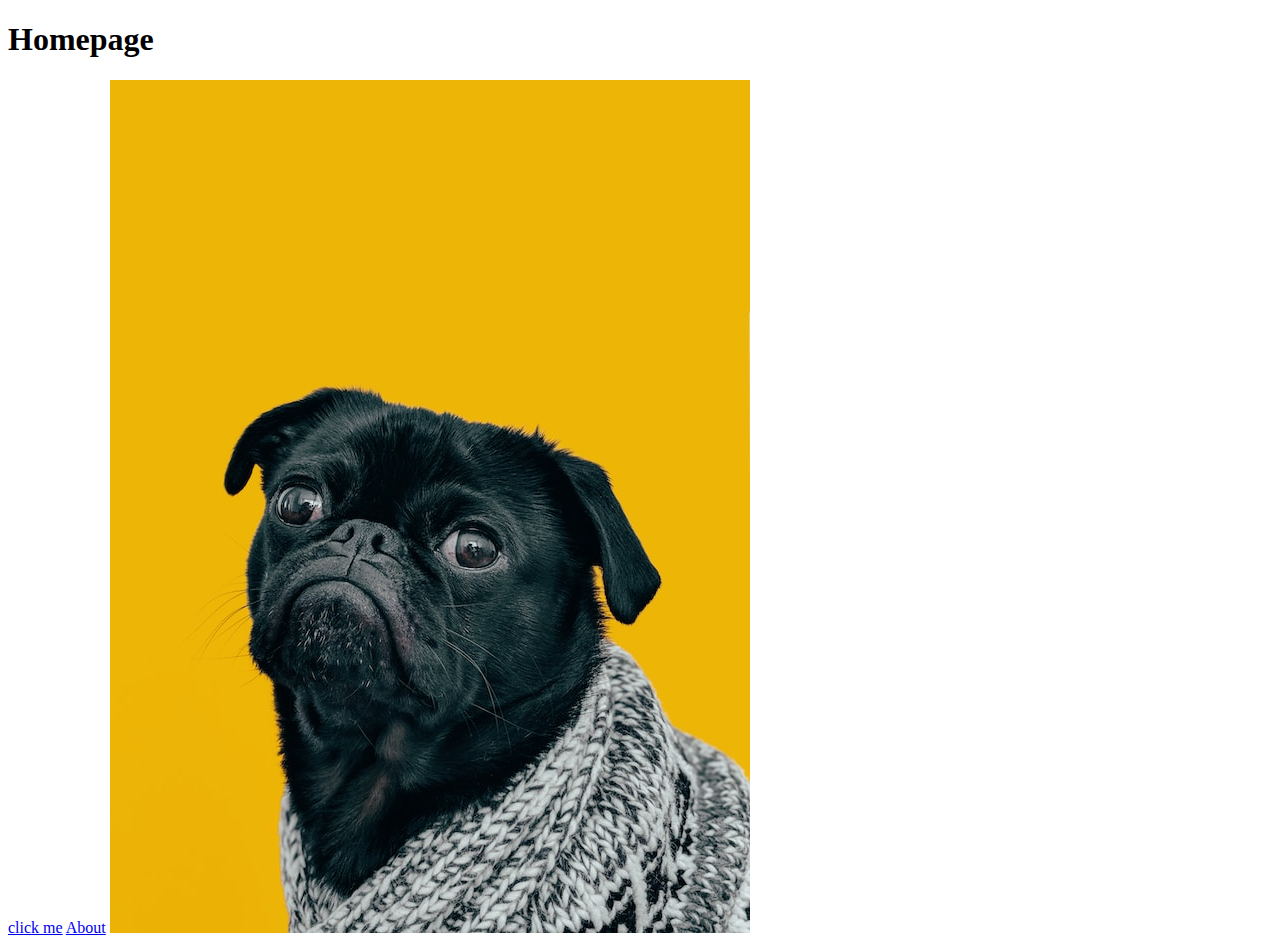
<file: odin-links-and-images/index.html>
<!DOCTYPE html>
<html lang="en">
  <head>
    <meta charset="UTF-8" />
    <meta name="viewport" content="width=device-width, initial-scale=1.0" />
    <title>Odin Links and Images</title>
  </head>
  <body>
    <h1>Homepage</h1>
    <a
      href="https://www.theodinproject.com/about"
      target="_blank"
      rel="noopener noreferrer"
      >click me</a
    >
    <a href="./pages/about.html">About</a>
    <img src="./images/dog.jpg" alt="dog" />
  </body>
</html>
</file>
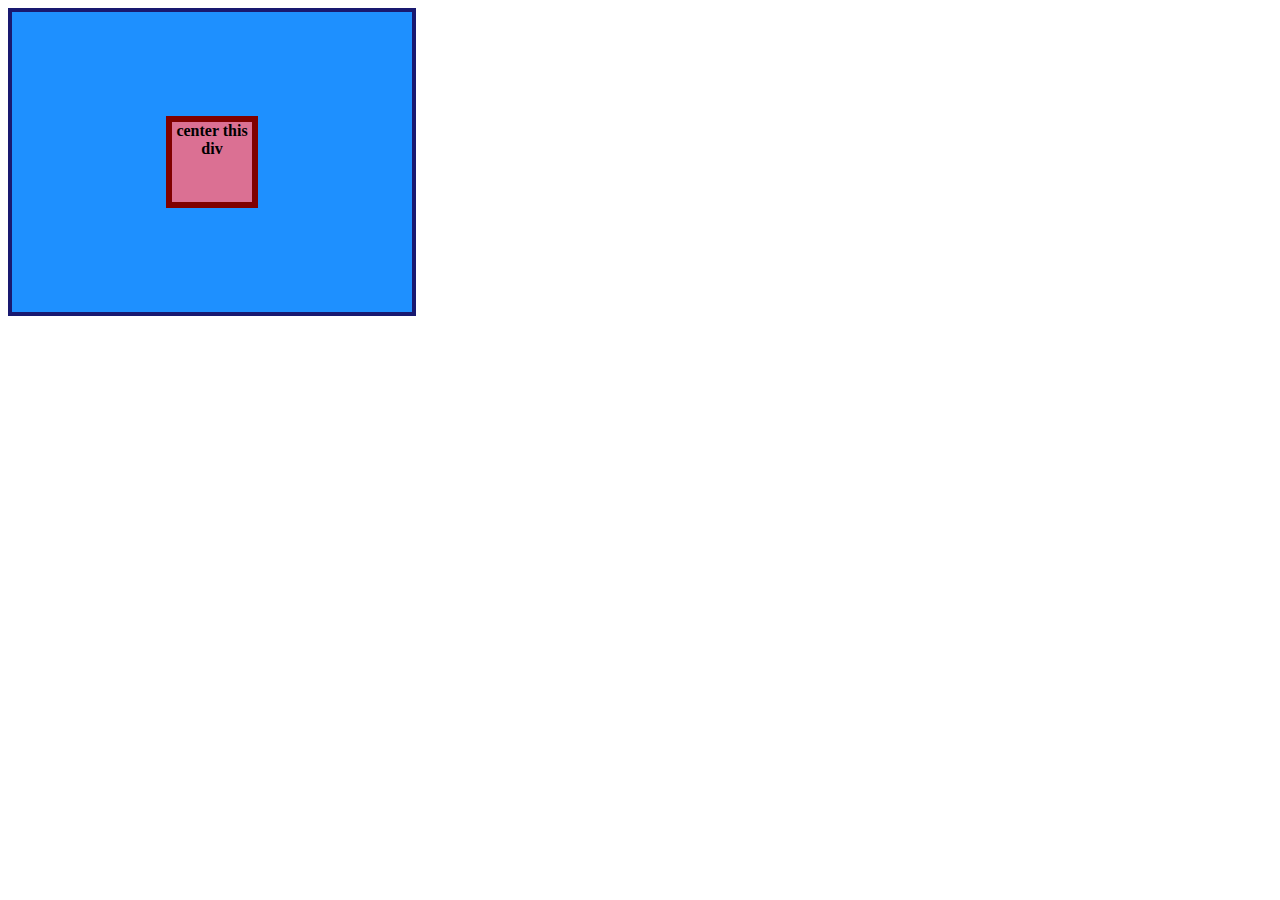
<file: css-flexbox/01-flex-center/index.html>
<!DOCTYPE html>
<html lang="en">
  <head>
    <meta charset="UTF-8" />
    <meta http-equiv="X-UA-Compatible" content="IE=edge" />
    <meta name="viewport" content="width=device-width, initial-scale=1.0" />
    <title>CENTER THIS DIV</title>
    <link rel="stylesheet" href="style.css" />
  </head>
  <body>
    <div class="container">
      <div class="box">center this div</div>
    </div>
  </body>
</html>
</file>
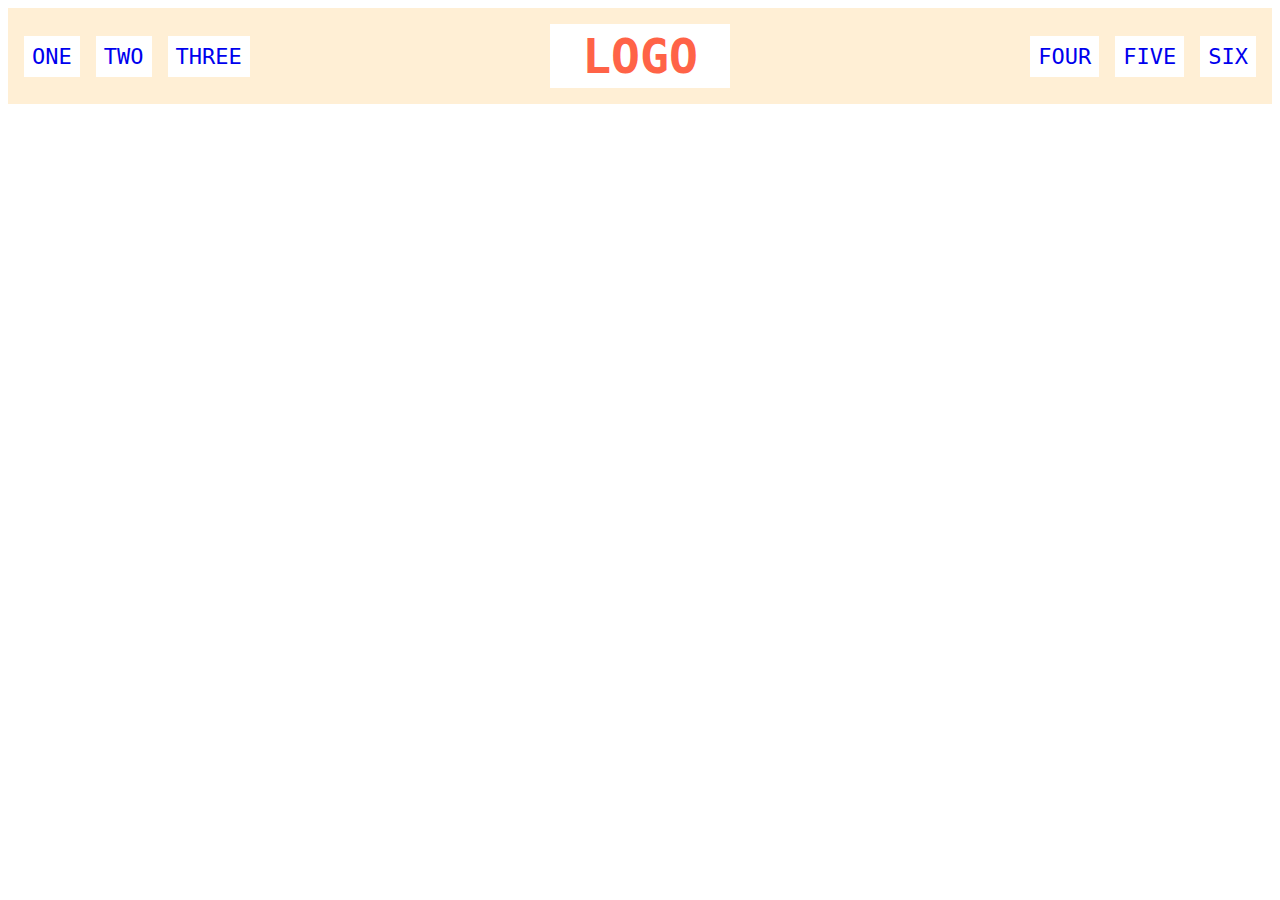
<file: css-flexbox/02-flex-header/index.html>
<!DOCTYPE html>
<html lang="en">
  <head>
    <meta charset="UTF-8" />
    <meta http-equiv="X-UA-Compatible" content="IE=edge" />
    <meta name="viewport" content="width=device-width, initial-scale=1.0" />
    <title>Flex Header</title>
    <link rel="stylesheet" href="style.css" />
  </head>
  <body>
    <div class="header">
      <div class="left-links">
        <ul>
          <li><a href="#">ONE</a></li>
          <li><a href="#">TWO</a></li>
          <li><a href="#">THREE</a></li>
        </ul>
      </div>
      <div class="logo">LOGO</div>
      <div class="right-links">
        <ul>
          <li><a href="#">FOUR</a></li>
          <li><a href="#">FIVE</a></li>
          <li><a href="#">SIX</a></li>
        </ul>
      </div>
    </div>
  </body>
</html>
</file>
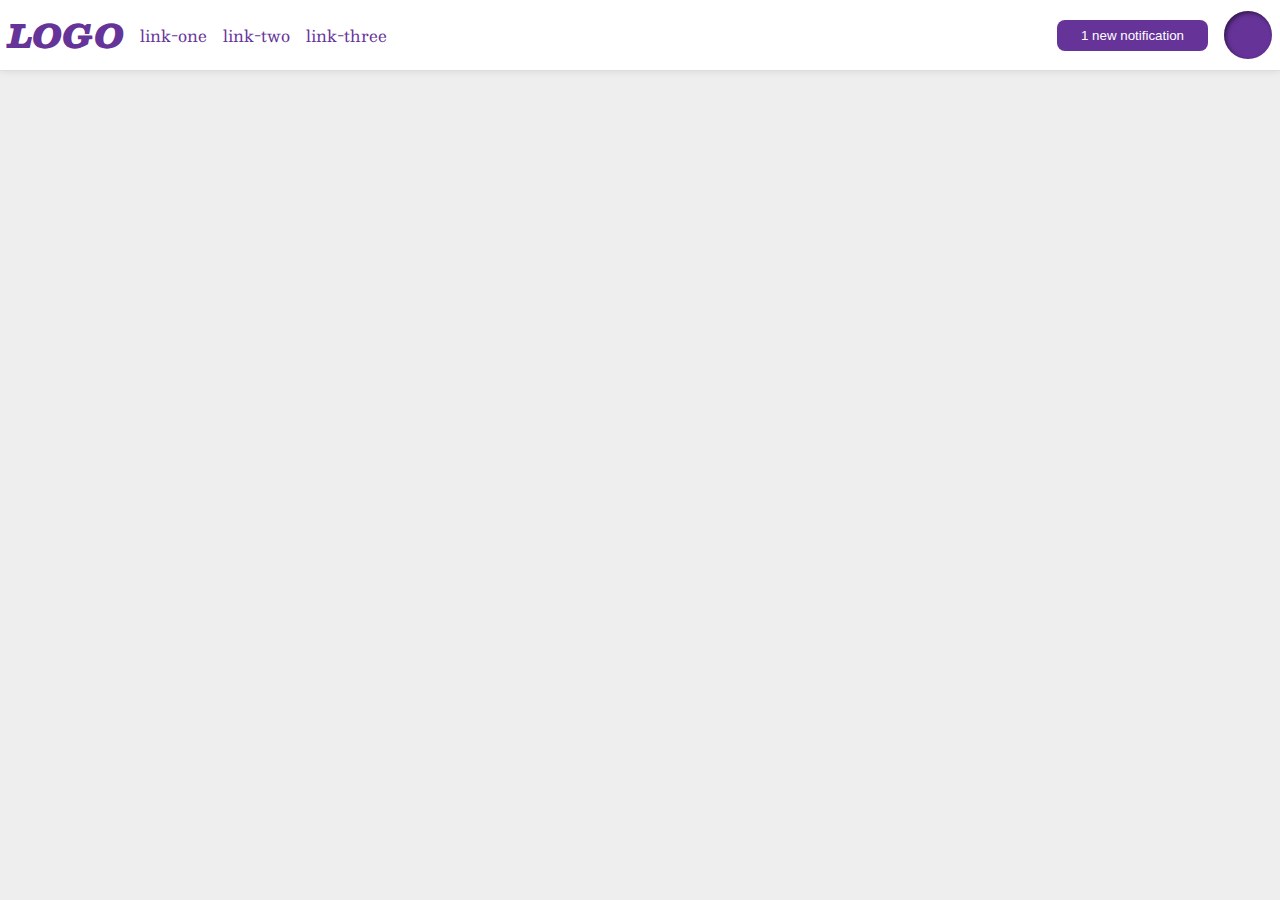
<file: css-flexbox/03-flex-header-2/index.html>
<!DOCTYPE html>
<html lang="en">
  <head>
    <meta charset="UTF-8" />
    <meta http-equiv="X-UA-Compatible" content="IE=edge" />
    <meta name="viewport" content="width=device-width, initial-scale=1.0" />
    <title>Flex Header 2</title>
    <link rel="stylesheet" href="style.css" />
  </head>
  <body>
    <div class="header">
      <div class="left">
        <div class="logo">LOGO</div>
        <ul class="links">
          <li><a href="google.com">link-one</a></li>
          <li><a href="google.com">link-two</a></li>
          <li><a href="google.com">link-three</a></li>
        </ul>
      </div>
      <div class="right">
        <button class="notifications">1 new notification</button>
        <div class="profile-image"></div>
      </div>
    </div>
  </body>
</html>
</file>
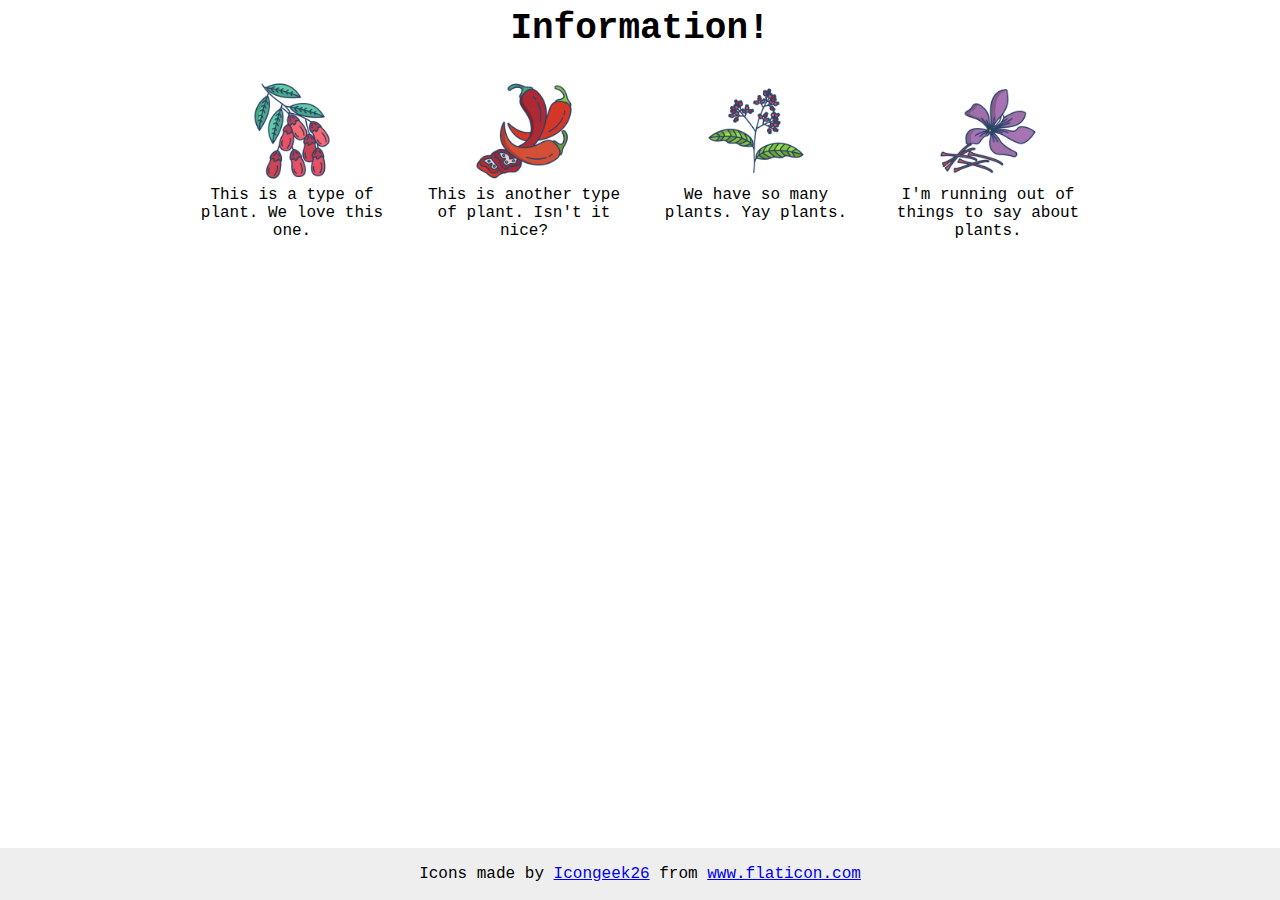
<file: css-flexbox/04-flex-information/index.html>
<!DOCTYPE html>
<html lang="en">
  <head>
    <meta charset="UTF-8" />
    <meta http-equiv="X-UA-Compatible" content="IE=edge" />
    <meta name="viewport" content="width=device-width, initial-scale=1.0" />
    <title>Information</title>
    <link rel="stylesheet" href="style.css" />
  </head>
  <body>
    <div class="title">Information!</div>

    <div class="container">
      <div class="info">
        <img src="./images/barberry.png" alt="barberry" />
        <div class="text">This is a type of plant. We love this one.</div>
      </div>

      <div class="info">
        <img src="./images/chilli.png" alt="chili" />
        <div class="text">This is another type of plant. Isn't it nice?</div>
      </div>

      <div class="info">
        <img src="./images/pepper.png" alt="pepper" />
        <div class="text">We have so many plants. Yay plants.</div>
      </div>

      <div class="info">
        <img src="./images/saffron.png" alt="saffron" />
        <div class="text">I'm running out of things to say about plants.</div>
      </div>
    </div>

    <!-- disregard this section, it's here to give attribution to the creator of these icons -->
    <div class="footer">
      <div>
        Icons made by
        <a href="https://www.flaticon.com/authors/icongeek26" title="Icongeek26"
          >Icongeek26</a
        >
        from
        <a href="https://www.flaticon.com/" title="Flaticon"
          >www.flaticon.com</a
        >
      </div>
    </div>
  </body>
</html>
</file>
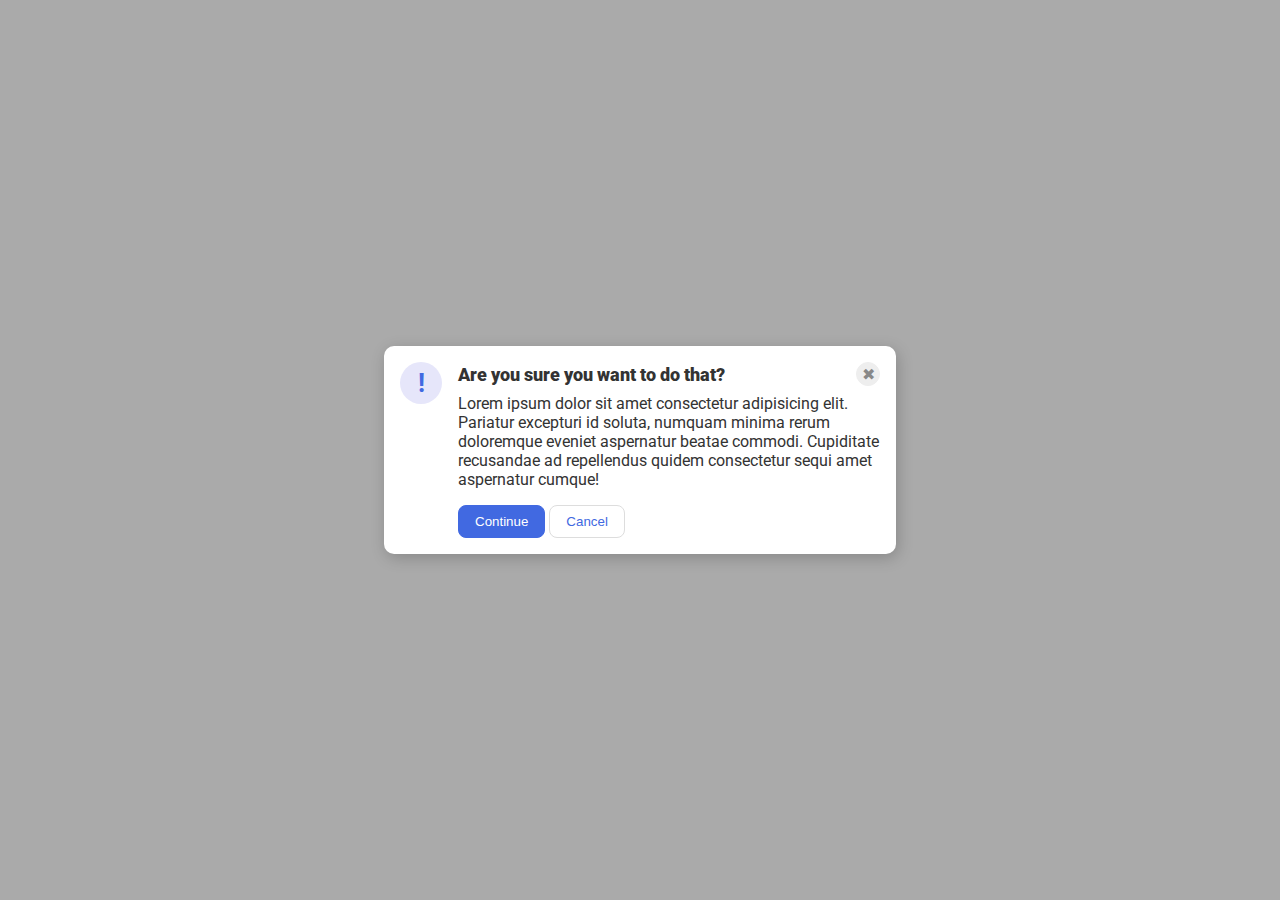
<file: css-flexbox/05-flex-modal/index.html>
<!DOCTYPE html>
<html lang="en">
  <head>
    <meta charset="UTF-8" />
    <meta http-equiv="X-UA-Compatible" content="IE=edge" />
    <meta name="viewport" content="width=device-width, initial-scale=1.0" />
    <link rel="stylesheet" href="style.css" />
    <title>Modal</title>
  </head>
  <body>
    <div class="modal">
      <div class="icon">!</div>
      <div class="container">
        <div class="header">
          Are you sure you want to do that?
          <button class="close-button">✖</button>
        </div>
        <div class="text">
          Lorem ipsum dolor sit amet consectetur adipisicing elit. Pariatur
          excepturi id soluta, numquam minima rerum doloremque eveniet
          aspernatur beatae commodi. Cupiditate recusandae ad repellendus quidem
          consectetur sequi amet aspernatur cumque!
        </div>
        <button class="continue">Continue</button>
        <button class="cancel">Cancel</button>
      </div>
    </div>
  </body>
</html>
</file>
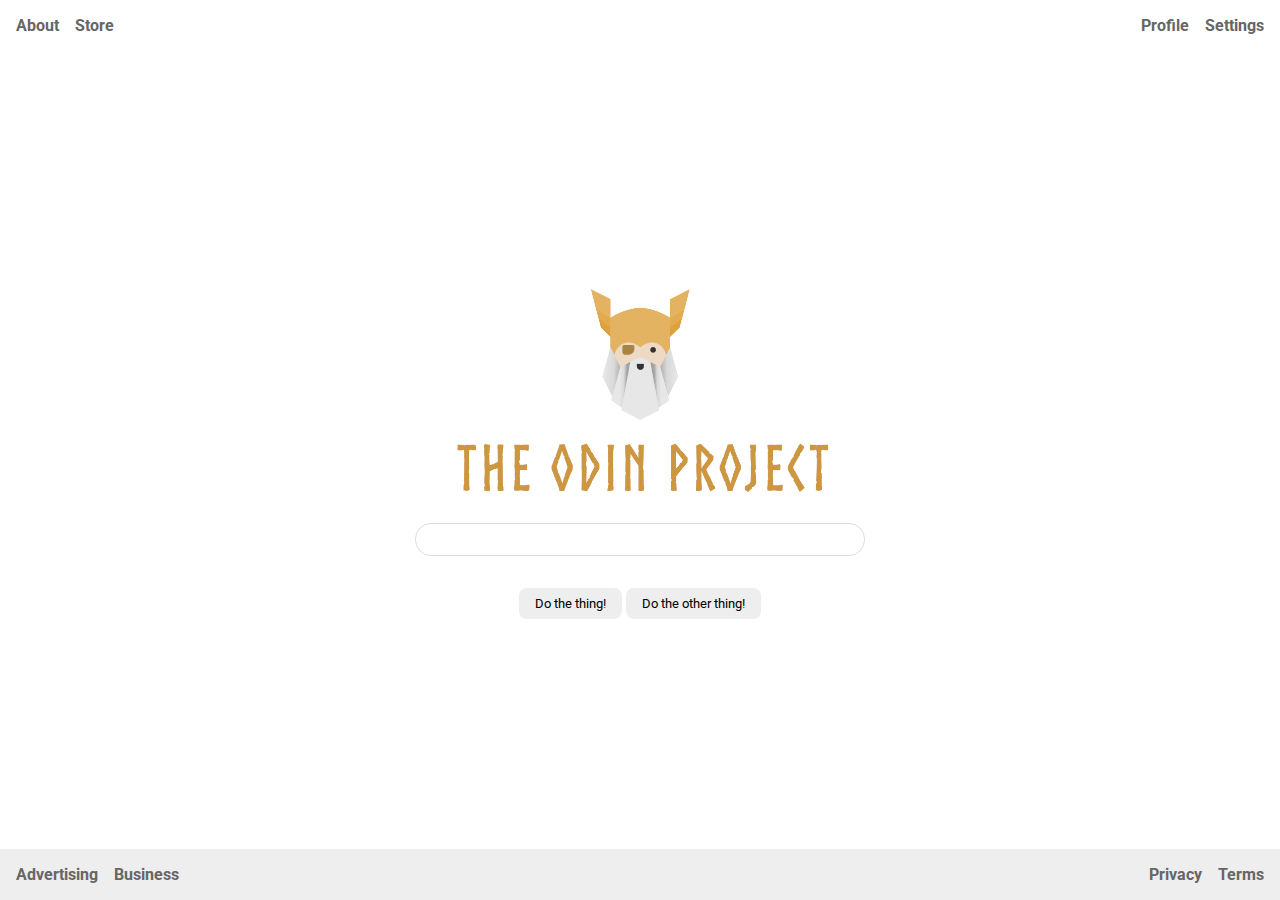
<file: css-flexbox/06-flex-layout/index.html>
<!DOCTYPE html>
<html lang="en">
  <head>
    <meta charset="UTF-8" />
    <meta name="viewport" content="width=device-width, initial-scale=1.0" />
    <title>LAYOUT</title>
    <link rel="stylesheet" href="style.css" />
  </head>
  <body>
    <div class="header">
      <ul class="left-links">
        <li><a href="#">About</a></li>
        <li><a href="#">Store</a></li>
      </ul>
      <ul class="right-links">
        <li><a href="#">Profile</a></li>
        <li><a href="#">Settings</a></li>
      </ul>
    </div>
    <div class="content">
      <img
        src="./logo.png"
        alt="Project logo. Represents odin with the project name."
      />
      <div class="input">
        <input type="text" />
      </div>
      <div class="buttons">
        <button>Do the thing!</button>
        <button>Do the other thing!</button>
      </div>
    </div>
    <div class="footer">
      <ul class="left-links">
        <li><a href="#">Advertising</a></li>
        <li><a href="#">Business</a></li>
      </ul>
      <ul class="right-links">
        <li><a href="#">Privacy</a></li>
        <li><a href="#">Terms</a></li>
      </ul>
    </div>
  </body>
</html>
</file>
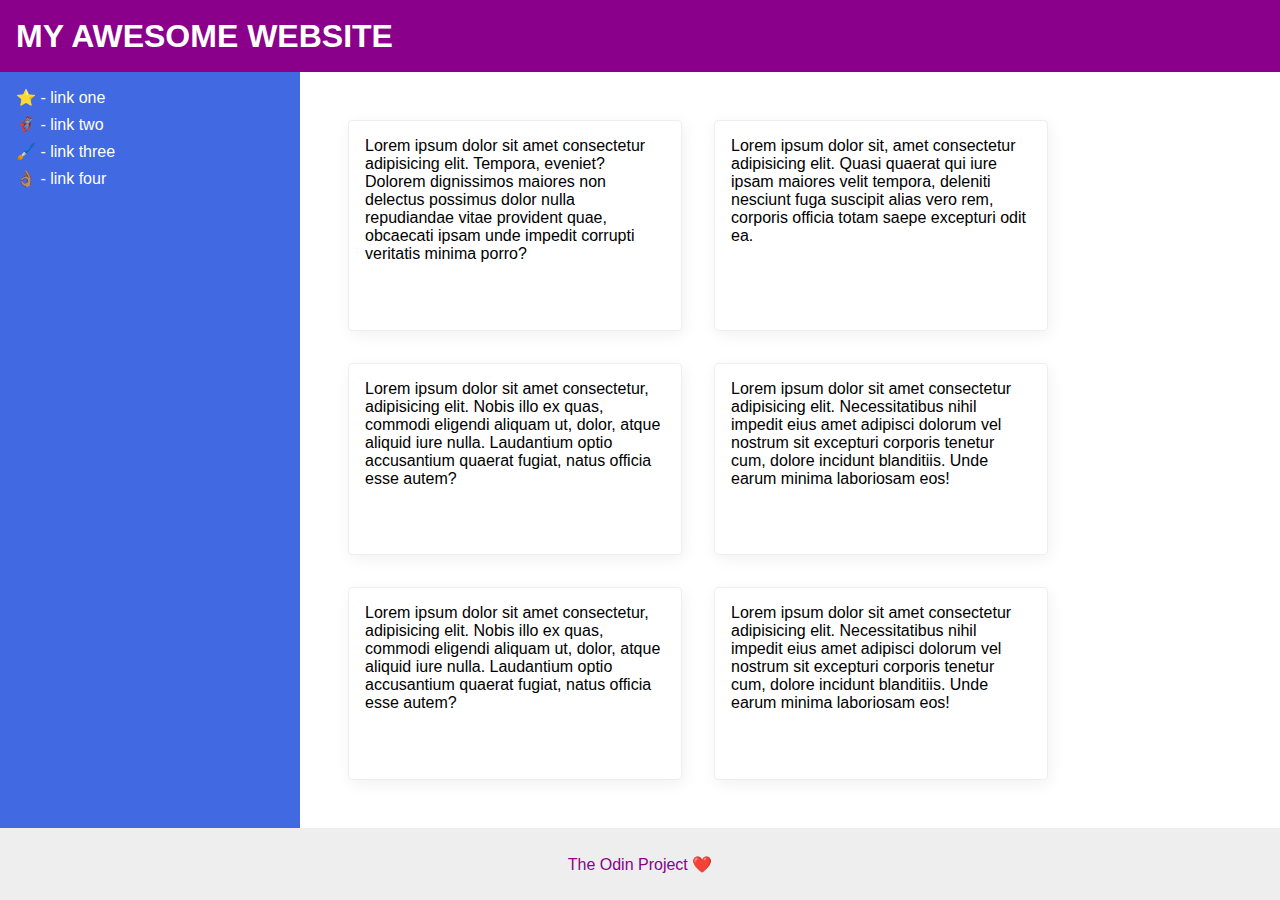
<file: css-flexbox/07-flex-layout-2/index.html>
<!DOCTYPE html>
<html lang="en">
  <head>
    <meta charset="UTF-8" />
    <meta name="viewport" content="width=device-width, initial-scale=1.0" />
    <title>The Holy Grail</title>
    <link rel="stylesheet" href="style.css" />
  </head>
  <body>
    <div class="header">MY AWESOME WEBSITE</div>

    <div class="body">
      <div class="sidebar">
        <ul>
          <li><a href="#">⭐ - link one</a></li>
          <li><a href="#">🦸🏽‍♂️ - link two</a></li>
          <li><a href="#">🖌️ - link three</a></li>
          <li><a href="#">👌🏽 - link four</a></li>
        </ul>
      </div>

      <div class="container">
        <div class="card">
          Lorem ipsum dolor sit amet consectetur adipisicing elit. Tempora,
          eveniet? Dolorem dignissimos maiores non delectus possimus dolor nulla
          repudiandae vitae provident quae, obcaecati ipsam unde impedit
          corrupti veritatis minima porro?
        </div>
        <div class="card">
          Lorem ipsum dolor sit, amet consectetur adipisicing elit. Quasi
          quaerat qui iure ipsam maiores velit tempora, deleniti nesciunt fuga
          suscipit alias vero rem, corporis officia totam saepe excepturi odit
          ea.
        </div>
        <div class="card">
          Lorem ipsum dolor sit amet consectetur, adipisicing elit. Nobis illo
          ex quas, commodi eligendi aliquam ut, dolor, atque aliquid iure nulla.
          Laudantium optio accusantium quaerat fugiat, natus officia esse autem?
        </div>
        <div class="card">
          Lorem ipsum dolor sit amet consectetur adipisicing elit.
          Necessitatibus nihil impedit eius amet adipisci dolorum vel nostrum
          sit excepturi corporis tenetur cum, dolore incidunt blanditiis. Unde
          earum minima laboriosam eos!
        </div>
        <div class="card">
          Lorem ipsum dolor sit amet consectetur, adipisicing elit. Nobis illo
          ex quas, commodi eligendi aliquam ut, dolor, atque aliquid iure nulla.
          Laudantium optio accusantium quaerat fugiat, natus officia esse autem?
        </div>
        <div class="card">
          Lorem ipsum dolor sit amet consectetur adipisicing elit.
          Necessitatibus nihil impedit eius amet adipisci dolorum vel nostrum
          sit excepturi corporis tenetur cum, dolore incidunt blanditiis. Unde
          earum minima laboriosam eos!
        </div>
      </div>
    </div>

    <div class="footer">The Odin Project ❤️</div>
  </body>
</html>
</file>
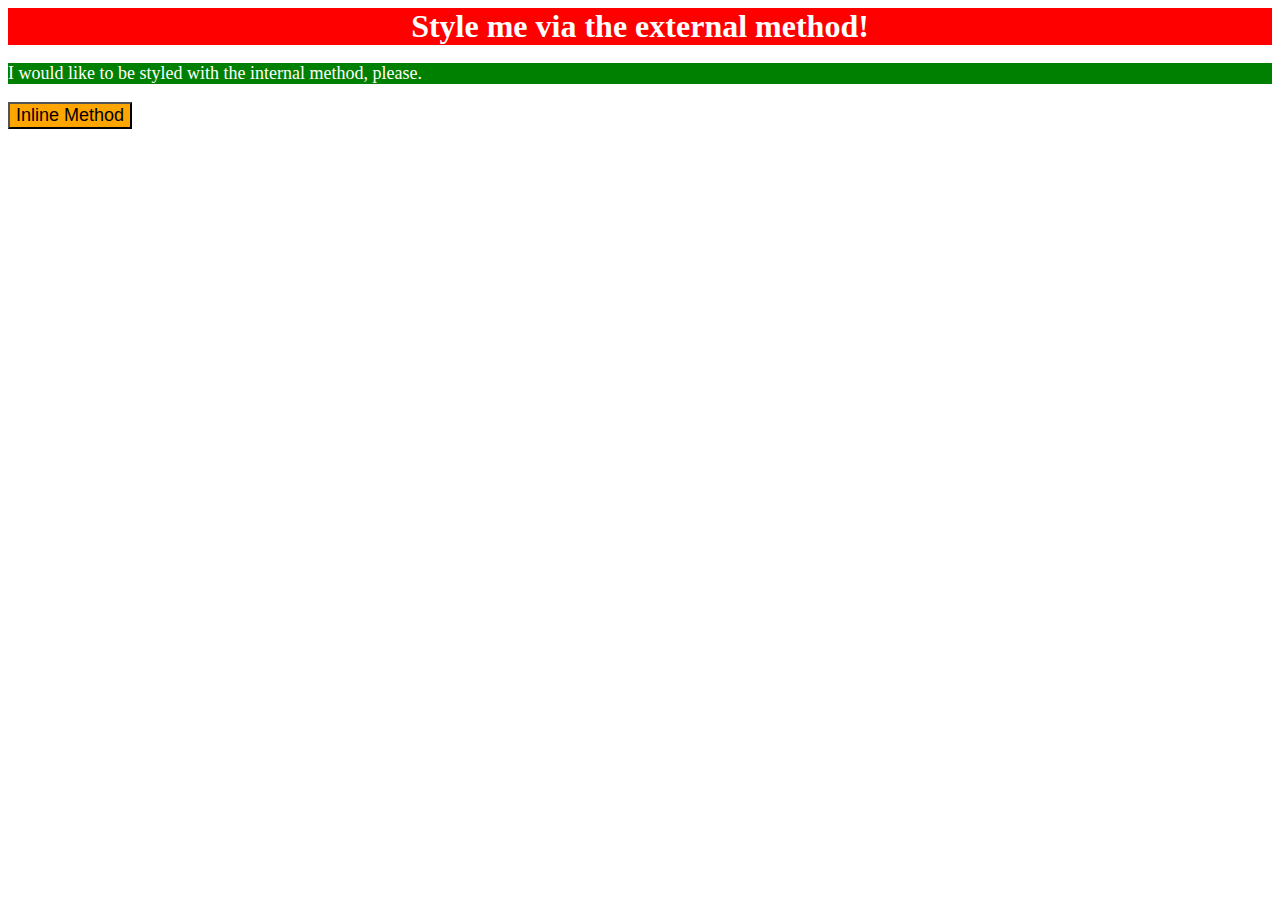
<file: css-foundations/01-css-methods/index.html>
<!DOCTYPE html>
<html lang="en">
  <head>
    <meta charset="UTF-8" />
    <meta http-equiv="X-UA-Compatible" content="IE=edge" />
    <meta name="viewport" content="width=device-width, initial-scale=1.0" />
    <title>Methods for Adding CSS</title>
    <link rel="stylesheet" href="style.css" />
    <style>
      p {
        background-color: green;
        color: white;
        font-size: 18px;
      }
    </style>
  </head>
  <body>
    <div>Style me via the external method!</div>
    <p>I would like to be styled with the internal method, please.</p>
    <button style="background-color: orange; font-size: 18px">
      Inline Method
    </button>
  </body>
</html>
</file>
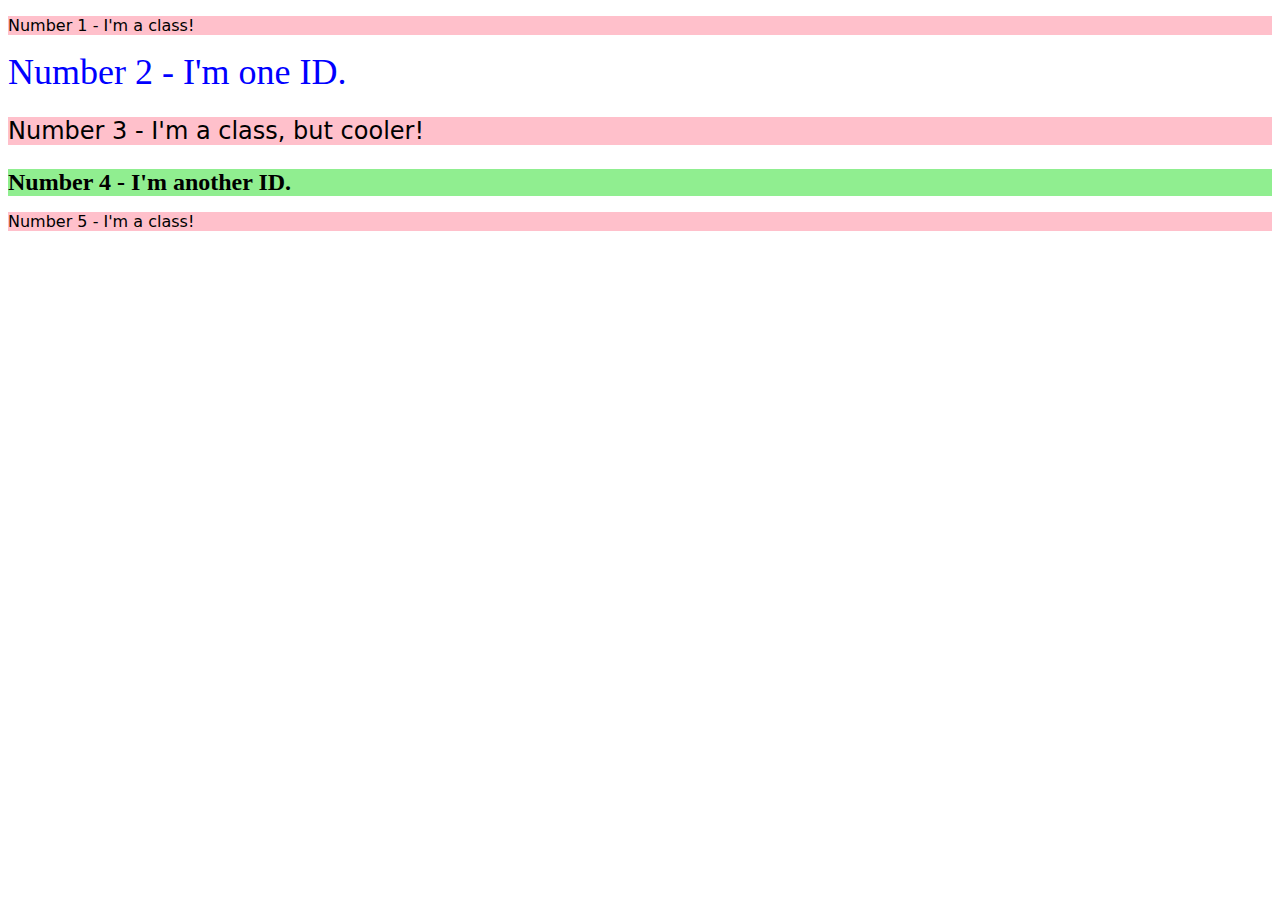
<file: css-foundations/02-class-id-selectors/index.html>
<!DOCTYPE html>
<html lang="en">
  <head>
    <meta charset="UTF-8" />
    <meta http-equiv="X-UA-Compatible" content="IE=edge" />
    <meta name="viewport" content="width=device-width, initial-scale=1.0" />
    <title>Class and ID Selectors</title>
    <link rel="stylesheet" href="style.css" />
  </head>
  <body>
    <p>Number 1 - I'm a class!</p>
    <div class="second">Number 2 - I'm one ID.</div>
    <p id="third">Number 3 - I'm a class, but cooler!</p>
    <div class="fourth">Number 4 - I'm another ID.</div>
    <p>Number 5 - I'm a class!</p>
  </body>
</html>
</file>
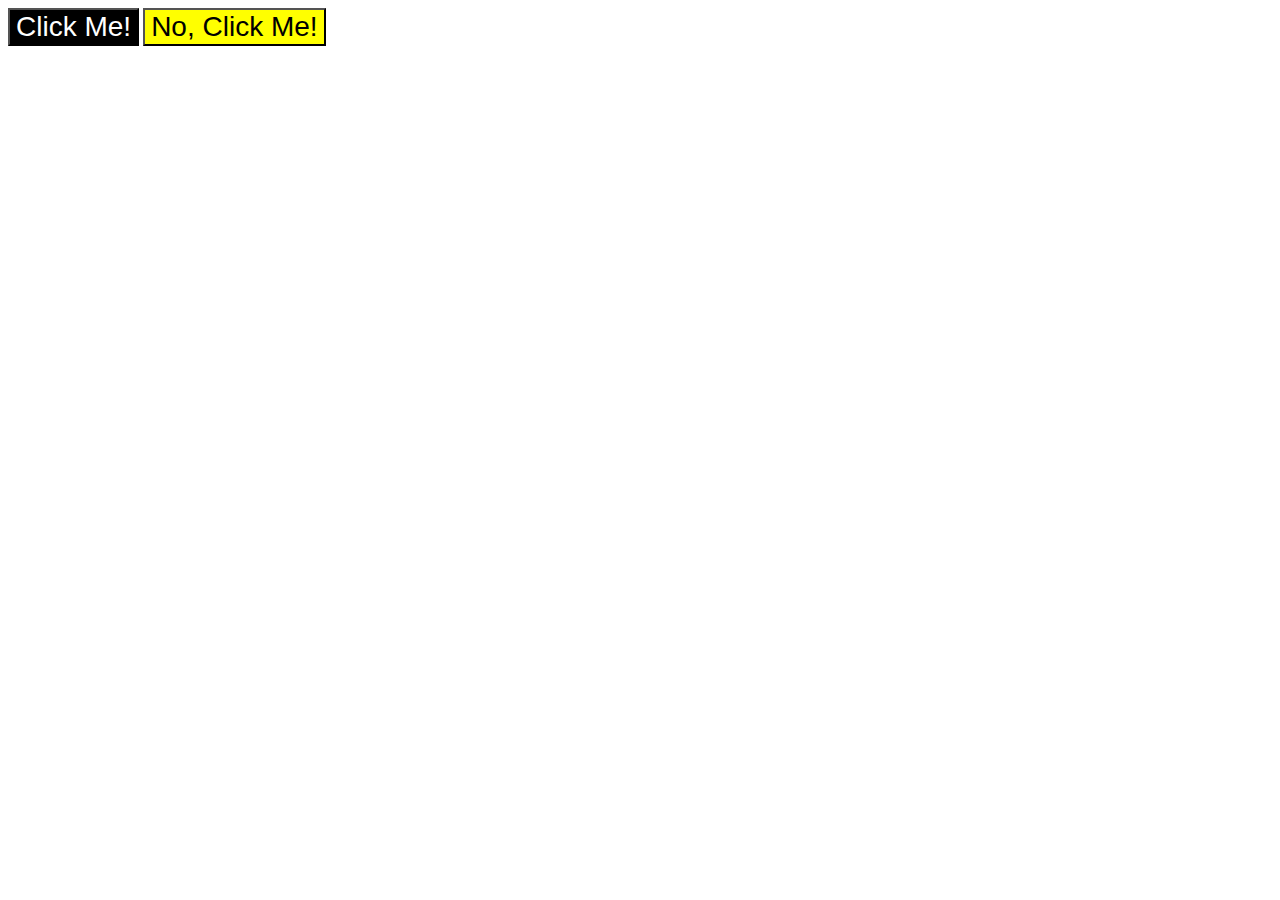
<file: css-foundations/03-grouping-selectors/index.html>
<!DOCTYPE html>
<html lang="en">
  <head>
    <meta charset="UTF-8" />
    <meta http-equiv="X-UA-Compatible" content="IE=edge" />
    <meta name="viewport" content="width=device-width, initial-scale=1.0" />
    <title>Grouping Selectors</title>
    <link rel="stylesheet" href="style.css" />
  </head>
  <body>
    <button class="one">Click Me!</button>
    <button class="two">No, Click Me!</button>
  </body>
</html>
</file>
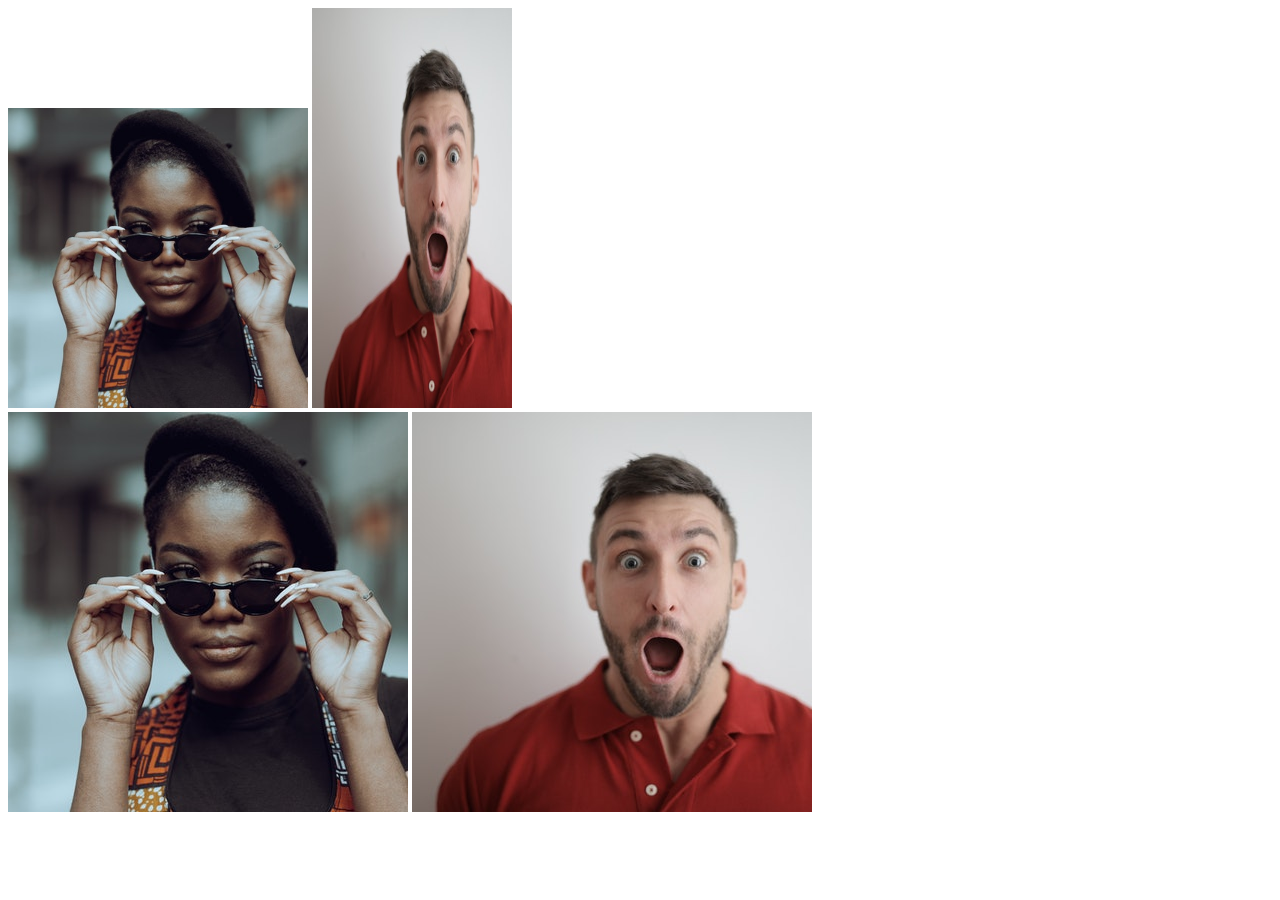
<file: css-foundations/04-chaining-selectors/index.html>
<!DOCTYPE html>
<html lang="en">
  <head>
    <meta charset="UTF-8" />
    <meta http-equiv="X-UA-Compatible" content="IE=edge" />
    <meta name="viewport" content="width=device-width, initial-scale=1.0" />
    <title>Chaining Selectors</title>
    <link rel="stylesheet" href="style.css" />
  </head>
  <body>
    <!-- Check image source path. Review Foundations lesson - Links and Images -->
    <!-- Use the classes BELOW this line -->
    <div>
      <img
        class="avatar proportioned"
        src="./img/pexels-katho-mutodo-8434791.jpg"
        alt="Woman with glasses"
      />
      <img
        class="avatar distorted"
        src="./img/pexels-andrea-piacquadio-3777931.jpg"
        alt="Man with surprised expression"
      />
    </div>
    <!-- Use the classes ABOVE this line -->
    <div>
      <img
        class="original proportioned"
        src="./img/pexels-katho-mutodo-8434791.jpg"
        alt="Woman with glasses"
      />
      <img
        class="original distorted"
        src="./img/pexels-andrea-piacquadio-3777931.jpg"
        alt="Man with surprised expression"
      />
    </div>
  </body>
</html>
</file>
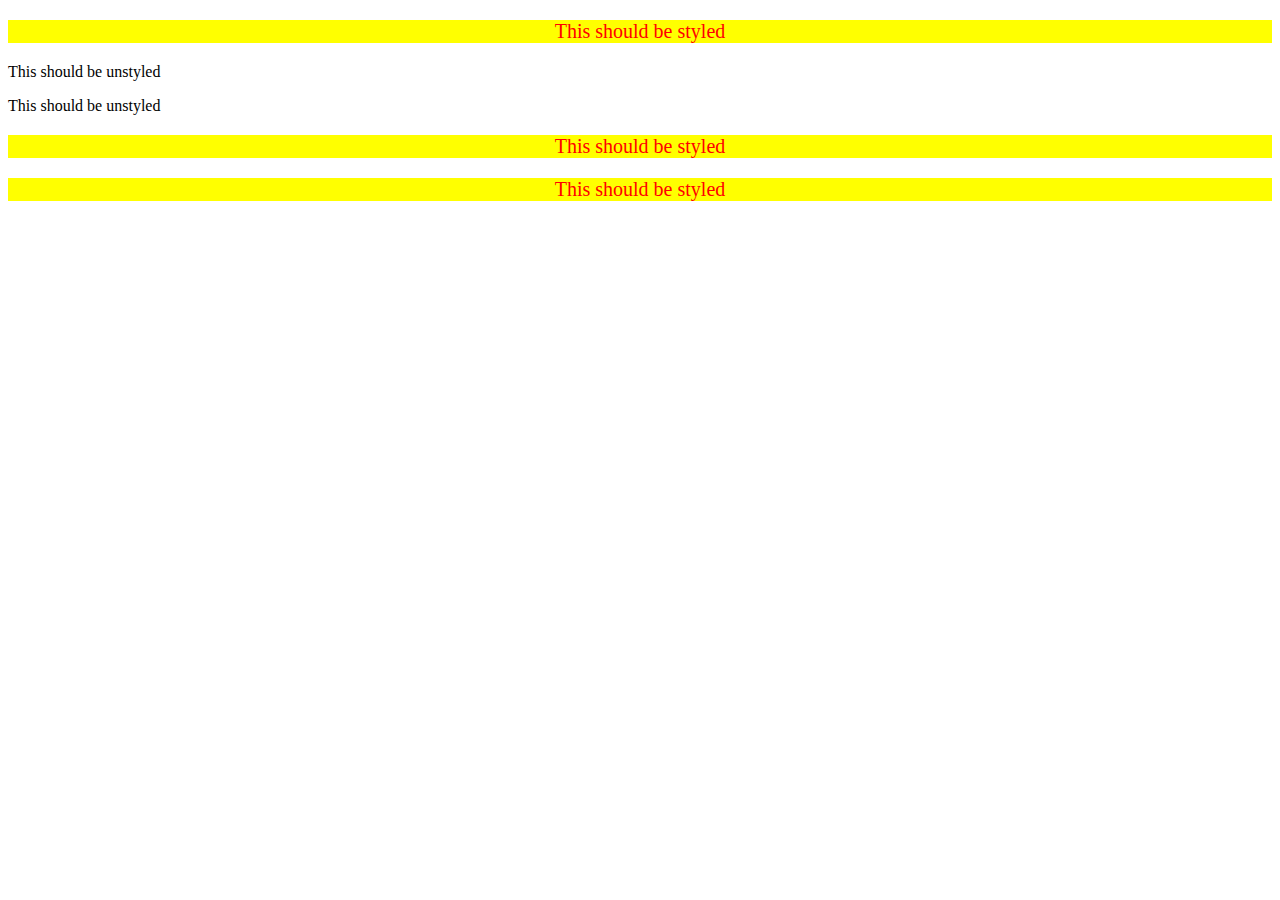
<file: css-foundations/05-descendant-combinator/index.html>
<!DOCTYPE html>
<html lang="en">
  <head>
    <meta charset="UTF-8" />
    <meta name="viewport" content="width=device-width, initial-scale=1.0" />
    <title>Descendant Combinator</title>
    <link rel="stylesheet" href="style.css" />
  </head>
  <body>
    <div class="container">
      <p class="text">This should be styled</p>
    </div>
    <p class="text">This should be unstyled</p>
    <p class="text">This should be unstyled</p>
    <div class="container">
      <p class="text">This should be styled</p>
      <p class="text">This should be styled</p>
    </div>
  </body>
</html>
</file>
<file: css-flexbox/01-flex-center/style.css>
.container {
  background: dodgerblue;
  border: 4px solid midnightblue;
  width: 400px;
  height: 300px;
  display: flex;
  justify-content: center;
  align-items: center;
}

.box {
  background: palevioletred;
  font-weight: bold;
  text-align: center;
  border: 6px solid maroon;
  width: 80px;
  height: 80px;
}
</file>
<file: css-flexbox/02-flex-header/style.css>
.header {
  font-family: monospace;
  background: papayawhip;
  display: flex;
  justify-content: space-between;
  align-items: center;
  padding: 1rem;
}

.logo {
  font-size: 48px;
  font-weight: 900;
  color: tomato;
  background: white;
  padding: 4px 32px;
}

ul {
  /* this removes the dots on the list items*/
  list-style-type: none;
  display: flex;
  align-items: center;
  gap: 1rem;
  margin: 0;
  padding: 0;
}

a {
  font-size: 22px;
  background: white;
  padding: 8px;
  /* this removes the line under the links */
  text-decoration: none;
}
</file>
<file: css-flexbox/03-flex-header-2/style.css>
/* this is some magical font-importing.  
you'll learn about it later. */
@import url("https://fonts.googleapis.com/css2?family=Besley:ital,wght@0,400;1,900&display=swap");

body {
  margin: 0;
  background: #eee;
  font-family: Besley, serif;
}

.header {
  background: white;
  border-bottom: 1px solid #ddd;
  box-shadow: 0 0 8px rgba(0, 0, 0, 0.1);
  display: flex;
  padding: 8px;
  justify-content: space-between;
}

.profile-image {
  background: rebeccapurple;
  box-shadow: inset 2px 2px 4px rgba(0, 0, 0, 0.5);
  border-radius: 50%;
  width: 48px;
  height: 48px;
}

.logo {
  color: rebeccapurple;
  font-size: 32px;
  font-weight: 900;
  font-style: italic;
  display: flex;
  align-items: center;
}

button {
  border: none;
  border-radius: 8px;
  background: rebeccapurple;
  color: white;
  padding: 8px 24px;
}

a {
  /* this removes the line under our links */
  text-decoration: none;
  color: rebeccapurple;
}

ul {
  list-style-type: none;
  display: flex;
  gap: 16px;
  margin: 0;
  padding: 0;
}

.left,
.right {
  display: flex;
  align-items: center;
  gap: 16px;
}
</file>
<file: css-flexbox/04-flex-information/style.css>
body {
  font-family: "Courier New", Courier, monospace;
  text-align: center;
}

img {
  width: 100px;
  height: 100px;
}

.title {
  font-size: 36px;
  font-weight: 900;
  margin-bottom: 32px;
}

.container {
  display: flex;
  justify-content: center;
  gap: 32px;
}

.info {
  max-width: 200px;
}

/* do not edit this footer */
.footer {
  position: fixed;
  bottom: 0;
  left: 0;
  right: 0;
  height: 52px;
  display: flex;
  align-items: center;
  justify-content: center;
  background: #eee;
}
</file>
<file: css-flexbox/05-flex-modal/style.css>
@import url("https://fonts.googleapis.com/css2?family=Roboto:wght@400;700&display=swap");

html,
body {
  height: 100%;
}

body {
  font-family: Roboto, sans-serif;
  margin: 0;
  background: #aaa;
  color: #333;
  /* I'll give you this one for free lol */
  display: flex;
  align-items: center;
  justify-content: center;
}

.modal {
  background: white;
  width: 480px;
  border-radius: 10px;
  box-shadow: 2px 4px 16px rgba(0, 0, 0, 0.2);
  display: flex;
  gap: 16px;
  padding: 16px;
}

.icon {
  color: royalblue;
  font-size: 26px;
  font-weight: 700;
  background: lavender;
  width: 42px;
  height: 42px;
  border-radius: 50%;
  display: flex;
  align-items: center;
  justify-content: center;
  flex-shrink: 0;
}

.close-button {
  background: #eee;
  border-radius: 50%;
  color: #888;
  font-weight: 400;
  font-size: 16px;
  height: 24px;
  width: 24px;
  display: flex;
  align-items: center;
  justify-content: center;
  border: 1px solid #eee;
  padding: 0;
}

button {
  cursor: pointer;
  padding: 8px 16px;
  border-radius: 8px;
}

button.continue {
  background: royalblue;
  border: 1px solid royalblue;
  color: white;
}

button.cancel {
  background: white;
  border: 1px solid #ddd;
  color: royalblue;
}

.header {
  display: flex;
  justify-content: space-between;
  align-items: center;
  font-weight: 900;
  font-size: 18px;
  margin-bottom: 8px;
}

.text {
  margin-bottom: 16px;
}
</file>
<file: css-flexbox/06-flex-layout/style.css>
@import url("https://fonts.googleapis.com/css2?family=Roboto:wght@400;700&display=swap");

body {
  height: 100vh;
  margin: 0;
  overflow: hidden;
  font-family: "Roboto", sans-serif;
  display: flex;
  flex-direction: column;
}

img {
  width: 600px;
}

button {
  font-family: "Roboto", sans-serif;
  border: none;
  border-radius: 8px;
  background: #eee;
  padding: 8px 16px;
}

input {
  border: 1px solid #ddd;
  border-radius: 16px;
  padding: 8px 24px;
  width: 400px;
  margin-bottom: 16px;
}

ul {
  list-style-type: none;
  padding: 0;
  margin: 1rem;
}

a {
  text-decoration: none;
  color: #666;
  font-weight: 700;
}

.header,
.footer {
  display: flex;
  justify-content: space-between;
}

.content {
  display: flex;
  flex-direction: column;
  justify-content: center;
  align-items: center;
  flex: 1;
  gap: 16px;
}

.left-links,
.right-links {
  display: flex;
  gap: 1rem;
}

.footer {
  background-color: #eee;
}
</file>
<file: css-flexbox/07-flex-layout-2/style.css>
body {
  font-family: -apple-system, BlinkMacSystemFont, "Segoe UI", Roboto, Oxygen,
    Ubuntu, Cantarell, "Open Sans", "Helvetica Neue", sans-serif;
  margin: 0;
  min-height: 100vh;
  display: flex;
  flex-direction: column;
}

.header {
  height: 72px;
  background: darkmagenta;
  color: white;
  font-weight: bold;
  font-size: 32px;
  display: flex;
  align-items: center;
  padding: 0 16px;
}

.body {
  display: flex;
  flex: 1;
}

.footer {
  height: 72px;
  background: #eee;
  color: darkmagenta;
  display: flex;
  justify-content: center;
  align-items: center;
}

.sidebar {
  width: 300px;
  background: royalblue;
  box-sizing: border-box;
  flex-shrink: 0;
  padding: 16px;
}

ul {
  list-style-type: none;
  padding: 0;
  margin: 0;
}

a {
  text-decoration: none;
  color: #fff;
}

li {
  margin-bottom: 8px;
}

.card {
  border: 1px solid #eee;
  box-shadow: 2px 4px 16px rgba(0, 0, 0, 0.06);
  border-radius: 4px;
  width: 300px;
  margin: 16px;
  padding: 16px;
}

.container {
  display: flex;
  padding: 32px;
  flex-wrap: wrap;
}
</file>
<file: css-foundations/01-css-methods/style.css>
div {
  background-color: red;
  color: white;
  font-size: 32px;
  text-align: center;
  font-weight: bold;
}
</file>
<file: css-foundations/02-class-id-selectors/style.css>
p {
  background-color: pink;
  font-family: Verdana, "DejaVu Sans", sans-serif;
}

.second {
  color: blue;
  font-size: 36px;
}

#third {
  font-size: 24px;
}

.fourth {
  background-color: lightgreen;
  font-size: 24px;
  font-weight: bold;
}
</file>
<file: css-foundations/03-grouping-selectors/style.css>
.one {
  background-color: black;
  color: white;
}

.two {
  background-color: yellow;
}

.one,
.two {
  font-size: 28px;
  font-family: Arial, Helvetica, sans-serif;
}
</file>
<file: css-foundations/04-chaining-selectors/style.css>
.avatar.proportioned {
  width: 300px;
  height: auto;
}

.avatar.distorted {
  width: 200px;
  height: 400px;
}
</file>
<file: css-foundations/05-descendant-combinator/style.css>
.container .text {
  background-color: yellow;
  color: red;
  font-size: 20px;
  text-align: center;
}
</file>
